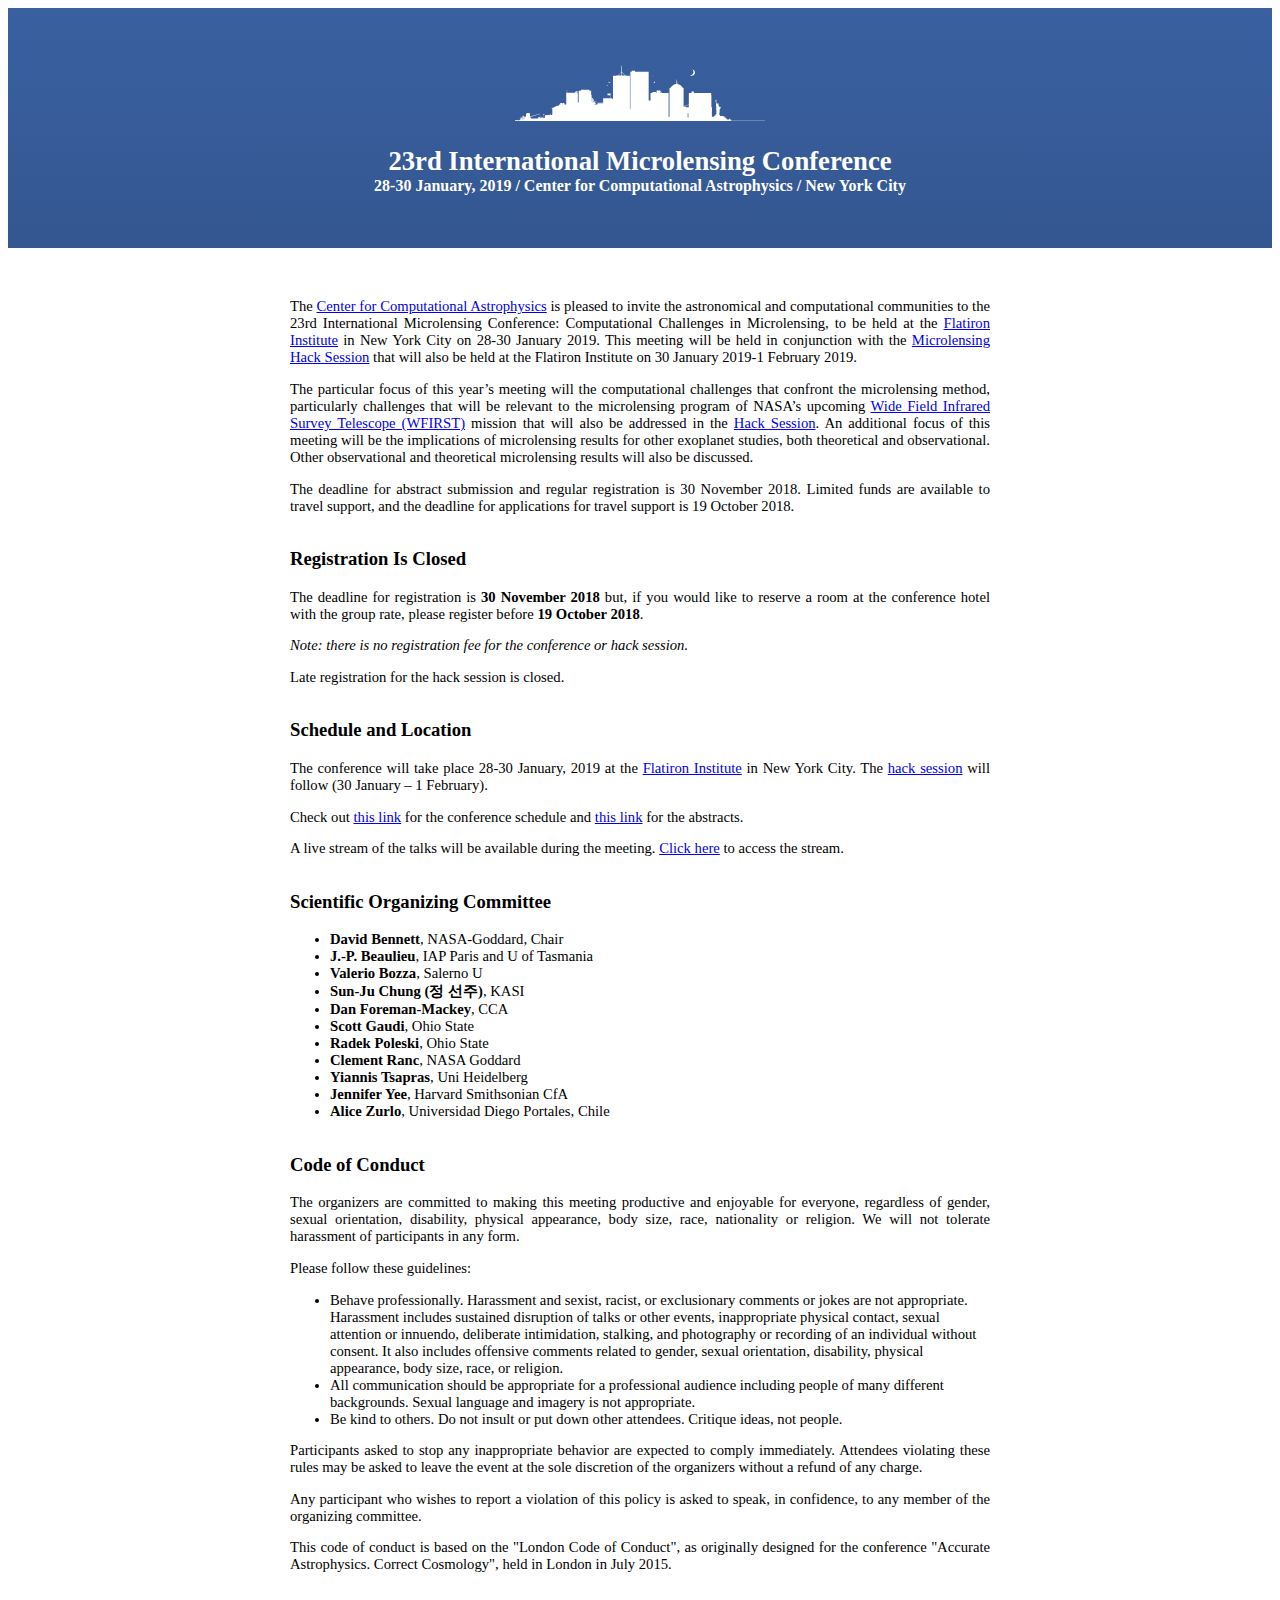
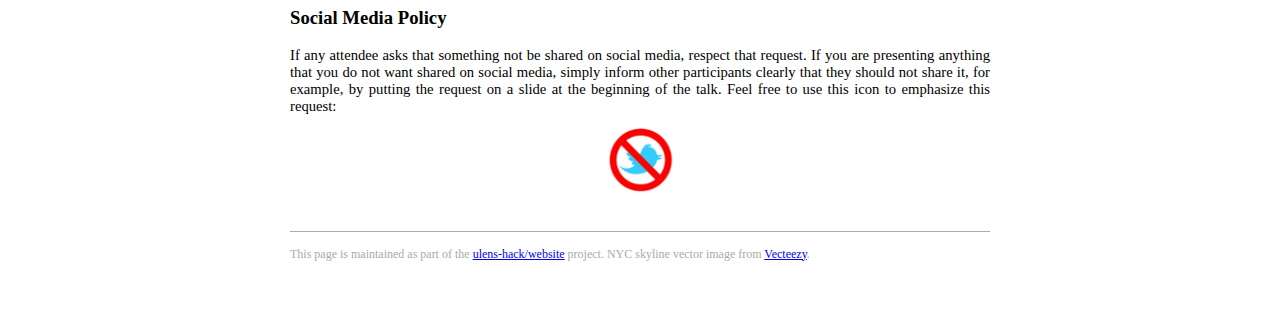
<file: 23/index.html>
<!DOCTYPE html>
<html>
    <head>
        <meta charset="utf-8" />
        <meta name="viewport" content="width=device-width" />
        <title>23rd International Microlensing Conference</title>
        <link rel="stylesheet" href="https://maxcdn.bootstrapcdn.com/bootstrap/4.0.0-beta.2/css/bootstrap.min.css" integrity="sha384-PsH8R72JQ3SOdhVi3uxftmaW6Vc51MKb0q5P2rRUpPvrszuE4W1povHYgTpBfshb" crossorigin="anonymous">
        <link rel="stylesheet" href="ulens.css?v=3">
    </head>
    <body>

<div class="header">
<div class="skyline"></div>
<h1>23rd International Microlensing Conference</h1>
<h3>28-30 January, 2019 / Center for Computational Astrophysics / New York City</h3>
</div>

<div class="container">

<p>

The <a href="https://www.simonsfoundation.org/flatiron/center-for-computational-astrophysics/">Center for Computational Astrophysics</a> is pleased to invite the astronomical and computational
communities to the 23rd International Microlensing Conference: Computational Challenges in
Microlensing, to be held at the <a href="https://www.simonsfoundation.org/flatiron/">Flatiron Institute</a> in New York City on
28-30 January 2019.
This meeting will be held in conjunction with the <a href="https://hack.microlensing.science">Microlensing Hack Session</a>
that will also be held at the Flatiron Institute on 30 January 2019-1 February 2019.

</p><p>

The particular focus of this year’s meeting will the computational challenges that confront the
microlensing method, particularly challenges that will be relevant to the microlensing program of
NASA’s upcoming <a href="https://wfirst.gsfc.nasa.gov/">Wide Field Infrared Survey Telescope (WFIRST)</a> mission that will also be addressed in
the <a href="https://hack.microlensing.science">Hack Session</a>.
An additional focus of this meeting will be the implications of microlensing
results for other exoplanet studies, both theoretical and observational.
Other observational and
theoretical microlensing results will also be discussed.

</p><p>

The deadline for abstract submission and regular registration is 30 November 2018.
Limited funds are available to travel support, and the deadline for applications for travel support is 19 October 2018.

</p>


<h2>Registration Is Closed</h2>

<p>
The deadline for registration is <strong>30 November 2018</strong> but, if you would like to reserve a room at the conference hotel with the group rate, please register before <strong>19 October 2018</strong>.
</p>

<p>
<i>Note: there is no registration fee for the conference or hack session.</i>
</p>

<p>
Late registration for the hack session is closed.
</p>

<h2>Schedule and Location</h2>

<p>
The conference will take place 28-30 January, 2019 at the
<a href="https://www.simonsfoundation.org/flatiron/">Flatiron Institute</a>
in New York City.
The <a href="https://hack.microlensing.science">hack session</a> will follow (30 January &ndash; 1 February).
</p>

<p>
    Check out <a href="Microlensing23_schedule_2019jan25.pdf">this link</a> for the conference schedule and <a href="Microlensing23_abstracts.pdf">this link</a> for the abstracts.
</p>
    
<p>A live stream of the talks will be available during the meeting.
    <a href="https://simonsfoundation.zoom.us/j/439770640">Click here</a> to access the stream.</p> 

<h2>Scientific Organizing Committee</h2>

<p>
<ul>
    <li><strong>David Bennett</strong>, NASA-Goddard, Chair</li>
    <li><strong>J.-P. Beaulieu</strong>, IAP Paris and U of Tasmania</li>
    <li><strong>Valerio Bozza</strong>, Salerno U</li>
    <li><strong>Sun-Ju Chung (정 선주)</strong>, KASI</li>
    <li><strong>Dan Foreman-Mackey</strong>, CCA</li>
    <li><strong>Scott Gaudi</strong>, Ohio State</li>
    <li><strong>Radek Poleski</strong>, Ohio State</li>
    <li><strong>Clement Ranc</strong>, NASA Goddard</li>
    <li><strong>Yiannis Tsapras</strong>, Uni Heidelberg</li>
    <li><strong>Jennifer Yee</strong>, Harvard Smithsonian CfA</li>
    <li><strong>Alice Zurlo</strong>, Universidad Diego Portales, Chile</li>

</ul>
</p>

<h2 id="codeofconduct">Code of Conduct</h2>

<p>
The organizers are committed to making this meeting productive and enjoyable
for everyone, regardless of gender, sexual orientation, disability, physical
appearance, body size, race, nationality or religion. We will not tolerate
harassment of participants in any form.
</p>

<p>
Please follow these guidelines:
</p>

<ul>
<li>
Behave professionally. Harassment and sexist, racist, or exclusionary comments
or jokes are not appropriate. Harassment includes sustained disruption of talks
or other events, inappropriate physical contact, sexual attention or innuendo,
deliberate intimidation, stalking, and photography or recording of an
individual without consent. It also includes offensive comments related to
gender, sexual orientation, disability, physical appearance, body size, race,
or religion.
</li>
<li>
All communication should be appropriate for a professional audience including
people of many different backgrounds. Sexual language and imagery is not
appropriate.
</li>
<li>
Be kind to others. Do not insult or put down other attendees. Critique ideas,
not people.
</li>
</ul>

<p>
Participants asked to stop any inappropriate behavior are expected to comply
immediately. Attendees violating these rules may be asked to leave the event at
the sole discretion of the organizers without a refund of any charge.
</p>

<p>
Any participant who wishes to report a violation of this policy is asked to
speak, in confidence, to any member of the organizing committee.
</p>

<p>
This code of conduct is based on the "London Code of Conduct", as originally
designed for the conference "Accurate Astrophysics. Correct Cosmology", held in
London in July 2015.
</p>

<h2>Social Media Policy</h2>

<p>
If any attendee asks that something not be shared on social media, respect that
request. If you are presenting anything that you do not want shared on
social media, simply inform other participants clearly that they should not share it,
for example, by putting the request on a slide at the beginning of the talk.
Feel free to use this icon to emphasize this request:<br>
<a href="notweets.png"><img src="notweets.png" style="display:block;margin:10px auto;width:75px;"></a>
</p>

<div class="footer">
This page is maintained as part of the <a href="https://github.com/ulens-hack/website">ulens-hack/website</a> project.
NYC skyline vector image from <a rel="nofollow" href="https://www.vecteezy.com">Vecteezy</a>.
</div>

</div>

    </body>
</html>
</file>
<file: 23/ulens.css>
html, body {
    font-size: 11pt;
}

h1 {
    display: block;
    font-size: 20pt;
    margin: 0;
    text-align: center;
}

h2 {
    font-size: 14pt;
    margin: 25pt 0 14pt 0;
}

h3 {
    font-size: 12pt;
    margin: 0pt 0 25pt 0;
    text-align: center;
}

p {
    text-align: justify;
    -webkit-hyphens: auto;
    -moz-hyphens: auto;
    hyphens: auto;
}

.container {
    width: 700px;
    margin: 50px auto;
}

.header {
    color: white;
    padding: 50px 0 20px 0;
    background: #3A60A0;

    background: linear-gradient(to bottom, #3A60A0 0%, #345791 100%);

    width: 100%;
}

.footer {
    font-size: 9pt;
    margin: 25pt 0 25pt 0;
    padding: 11pt 0 0 0;
    border-top: 1px solid #aaa;
    color: #aaa;
}

.skyline {
    width: 250px;
    height: 63px;
    background-image: url(skyline.svg);
    background-size: cover;
    margin: 0 auto 25px;
}
</file>
